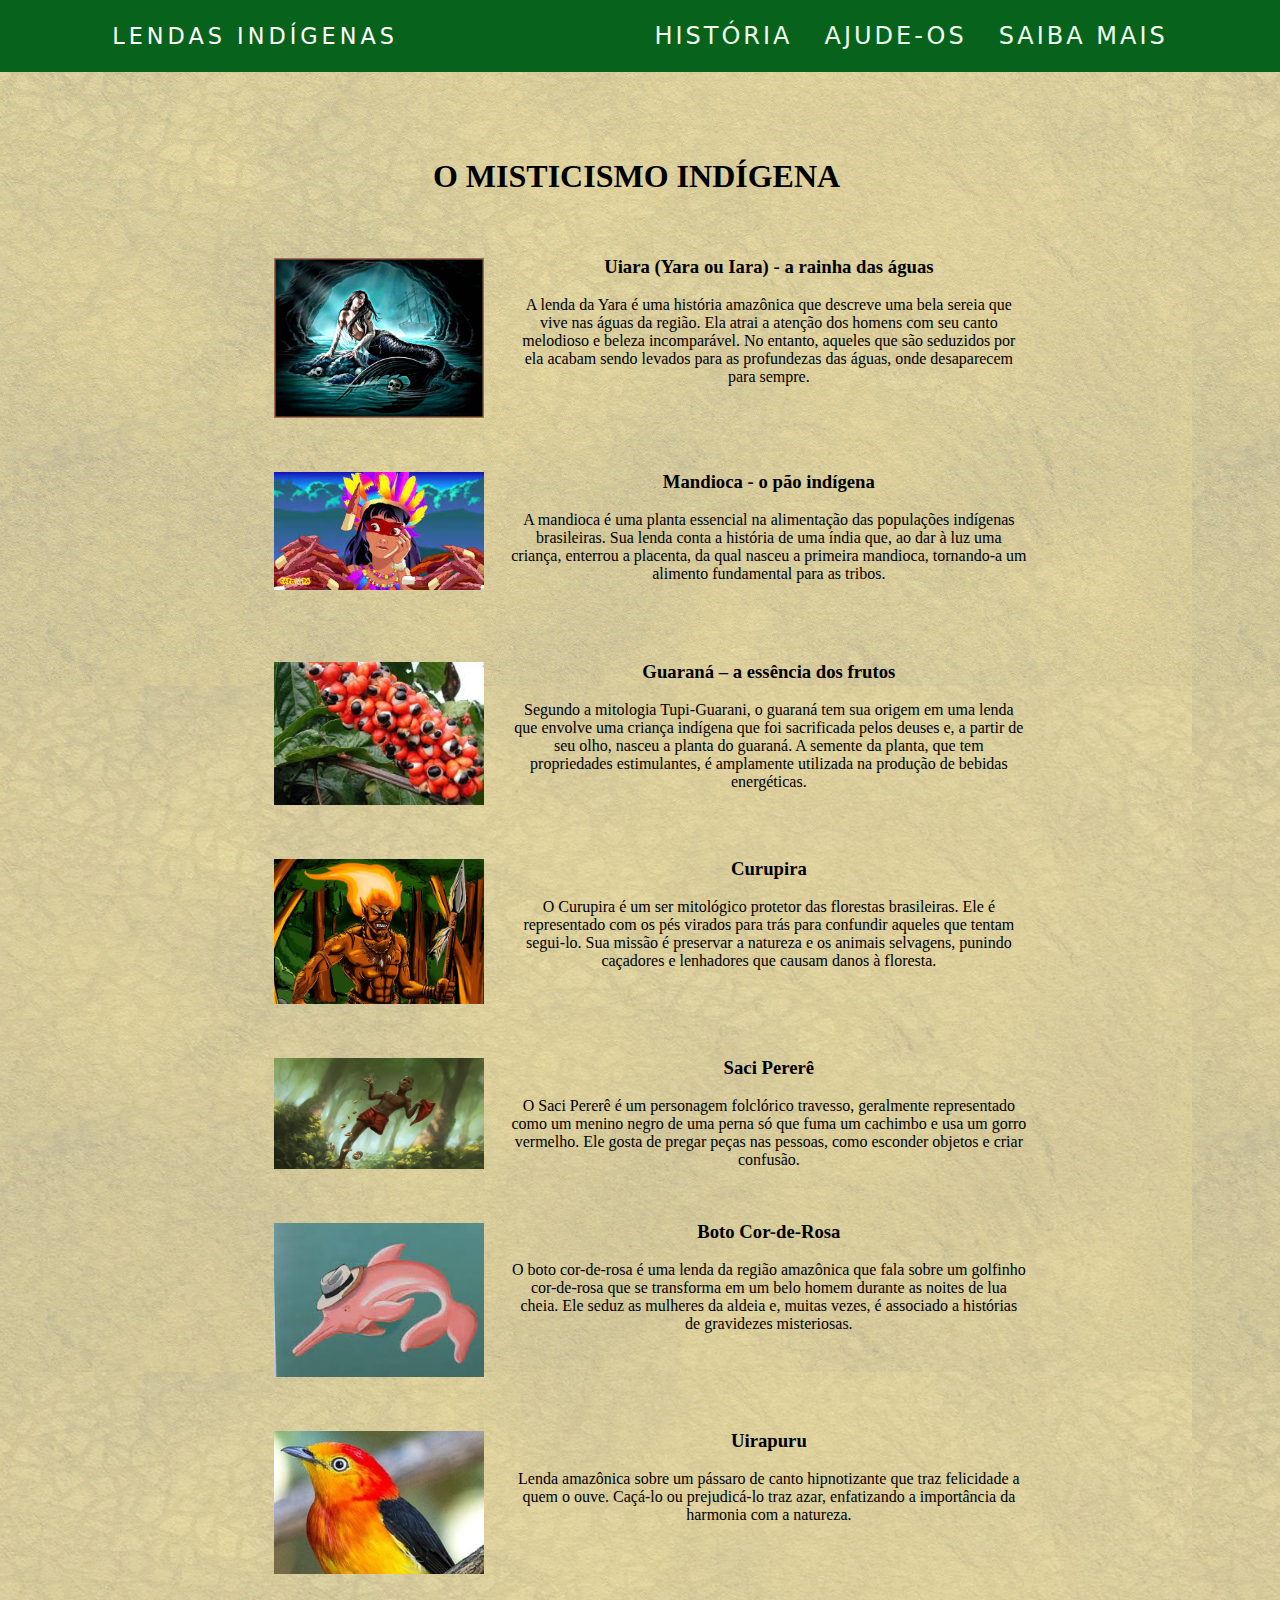
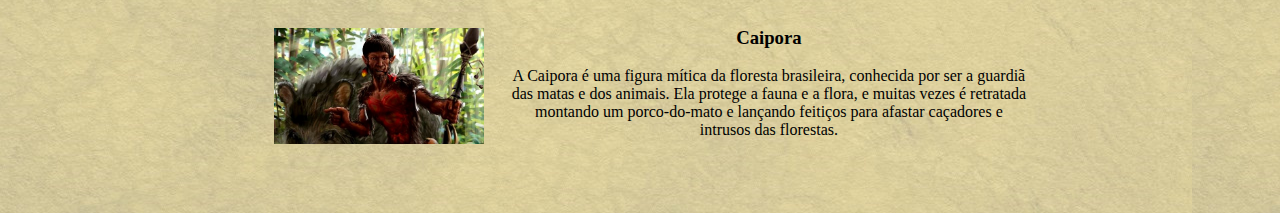
<file: index.html>
<!DOCTYPE html>
<html lang="pt-br">
    <head>
        <meta charset="UTF-8">
        <meta http-equiv="X-UA-Compatible" content="IE=edge">
        <meta name="viewport" content="width=device-width, initial-scale=1.0">
        <title>OS XAMÃS BRASILEIROS</title>
        <link rel="icon" type="image/x-icon" href="indigena.png">
        <link rel="stylesheet" href="style.css">
    </head>
    <body>
        <header>
            <nav>
                <a class="logo">LENDAS INDÍGENAS</a>
                <div class="mobile-menu">
                <div class="line1"></div>
                <div class="line2"></div>
                <div class="line3"></div>
                </div>
                <ul class="nav-list">
                    <li><a href="historiaindigenabr.html">HISTÓRIA</a></li>
                    <li><a href="salve-os-indigenas.html">AJUDE-OS</a></li>
                    <li><a href="curiosidades.html">SAIBA MAIS</a></li>
                    
                </ul>
            </nav>
        </header>
        <div class="bodyOrganiza">
            <main>
              <h3 style="font-family: 'Gill Sans';"> 
              <br>
              <br>
                <h1>O MISTICISMO INDÍGENA</h1>
                <br>
                <br>
                <ul>
                  <li>
                    <img src="Iara.jpg" alt="IMAGEM QUE REPRESENTA A IARA">
                    <p><h3>Uiara (Yara ou Iara) - a rainha das águas</h3> <br>A lenda da Yara é uma história amazônica que descreve uma bela sereia que vive nas águas da região. Ela atrai a atenção dos homens com seu canto melodioso e beleza incomparável. No entanto, aqueles que são seduzidos por ela acabam sendo levados para as profundezas das águas, onde desaparecem para sempre.</p>
                  </li>
                  <li>
                    <img src="Mandioca.jpg" alt="IMAGEM QUE REPRESENTA A LENDA DA MANDIOCA">
                    <p><h3>Mandioca - o pão indígena </h3><br>A mandioca é uma planta essencial na alimentação das populações indígenas brasileiras. Sua lenda conta a história de uma índia que, ao dar à luz uma criança, enterrou a placenta, da qual nasceu a primeira mandioca, tornando-a um alimento fundamental para as tribos.</p>
                  </li>
                  <li>
                    <br>
                    <img src="Guarana.jpg" alt="IMAGEM QUE REPRESENTA O GUARANÁ">
                    <p>
                      <h3>Guaraná – a essência dos frutos </h3><br>Segundo a mitologia Tupi-Guarani, o guaraná tem sua origem em uma lenda que envolve uma criança indígena que foi sacrificada pelos deuses e, a partir de seu olho, nasceu a planta do guaraná. A semente da planta, que tem propriedades estimulantes, é amplamente utilizada na produção de bebidas energéticas.
                    </p>
                  </li>
                  <li>
                    <img src="curupira_1.jpg" alt="IMAGEM QUE REPRESENTA O CURUPIRA">
                    <p>
                      <h3>Curupira</h3><br>O Curupira é um ser mitológico protetor das florestas brasileiras. Ele é representado com os pés virados para trás para confundir aqueles que tentam segui-lo. Sua missão é preservar a natureza e os animais selvagens, punindo caçadores e lenhadores que causam danos à floresta.
                    </p>
                  </li>
                  <li>
                    <img src="saci-perere.jpg" alt="IMAGEM QUE REPRESENTA O SACI">
                    <p><h3>Saci Pererê</h3><br>O Saci Pererê é um personagem folclórico travesso, geralmente representado como um menino negro de uma perna só que fuma um cachimbo e usa um gorro vermelho. Ele gosta de pregar peças nas pessoas, como esconder objetos e criar confusão.
                    </p>
                  </li>
                  <li>
                    <img src="Boto.jpg" alt="IMAGEM QUE REPRESENTA A LENDA DO BOTO COR DE ROSA">
                    <p>
                      <h3>Boto Cor-de-Rosa</h3><br>O boto cor-de-rosa é uma lenda da região amazônica que fala sobre um golfinho cor-de-rosa que se transforma em um belo homem durante as noites de lua cheia. Ele seduz as mulheres da aldeia e, muitas vezes, é associado a histórias de gravidezes misteriosas.
                    </p>
                  </li>
                  <li>
                    <img src="UIRAPURU.png" alt="IMAGEM QUE REPRESENTA O UIRAPURU">
                    <p>
                      <h3>Uirapuru</h3><br>Lenda amazônica sobre um pássaro de canto hipnotizante que traz felicidade a quem o ouve. Caçá-lo ou prejudicá-lo traz azar, enfatizando a importância da harmonia com a natureza.
                    <br>
                    </p>
                  </li>
                  <li>
                    <img src="caipora.png" alt="IMAGEM QUE REPRESENTA A LENDA DO CAIPORA">
                    <p>
                      <h3>Caipora</h3><br>A Caipora é uma figura mítica da floresta brasileira, conhecida por ser a guardiã das matas e dos animais. Ela protege a fauna e a flora, e muitas vezes é retratada montando um porco-do-mato e lançando feitiços para afastar caçadores e intrusos das florestas.
                    </p>
                  </li>
                </ul>
              </div>
            <script src="script.js"></script>
    </body>
</html>
</file>
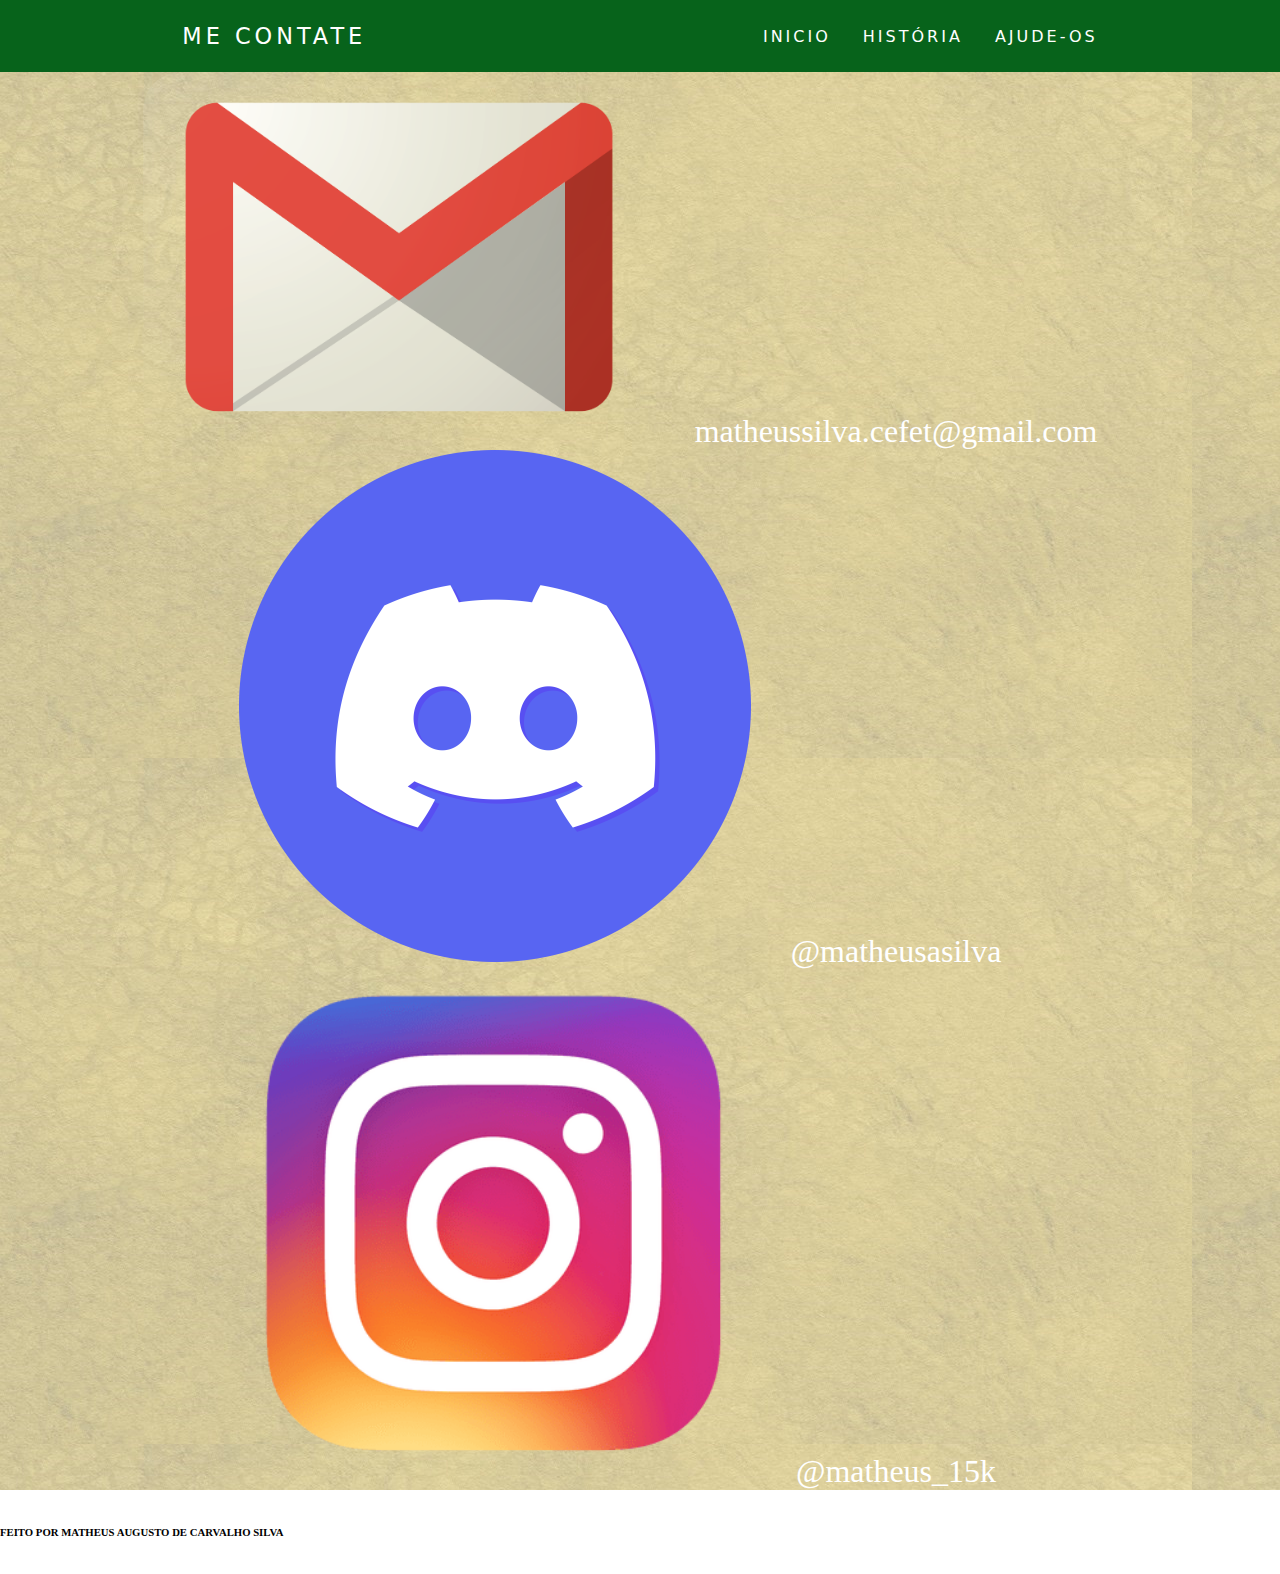
<file: contato.html>
<!DOCTYPE html>
<html lang="pt-br">
    <head>
        <meta charset="UTF-8">
        <meta http-equiv="X-UA-Compatible" content="IE=edge">
        <meta name="viewport" content="width=device-width, initial-scale=1.0">
        <title>OS XAMÃS BRASILEIROS</title>
        <link rel="icon" type="image/x-icon" href="indigena.png">
        <link rel="stylesheet" href="stylecontato.css">
    </head>
    <body>
        <header>
            <nav>
                <a class="logo">ME CONTATE</a>
                <div class="mobile-menu">
                <div class="line1"></div>
                <div class="line2"></div>
                <div class="line3"></div>
                </div>
                <ul class="nav-list">
                    <li><a href="index.html">INICIO</a></li>
                    <li><a href="historiaindigenabr.html">HISTÓRIA</a></li>
                    <li><a href="salve-os-indigenas.html">AJUDE-OS</a></li>
                </ul>
            </nav>
        </header>
            <main>
                <img src="email.png" height="10%" width="40%"><a href="mailto:matheussilva.cefet@gmail.com">matheussilva.cefet@gmail.com</a>
                <img src="discord.png" height="40%" width="40%"><a href="https://discord.com/">@matheusasilva</a>
                <img src="instagram.png" height="40%" width="40%"><a href="https://instagram.com/matheus_15k?igshid=MzNINGNkZWQ4Mg==">@matheus_15k</a>
            </main>
            <footer><br><br><h6>FEITO POR MATHEUS AUGUSTO DE CARVALHO SILVA</h6> <br><br></footer>
            <script src="mobile-navbar.js"></script>
    </body>
</html>
</file>
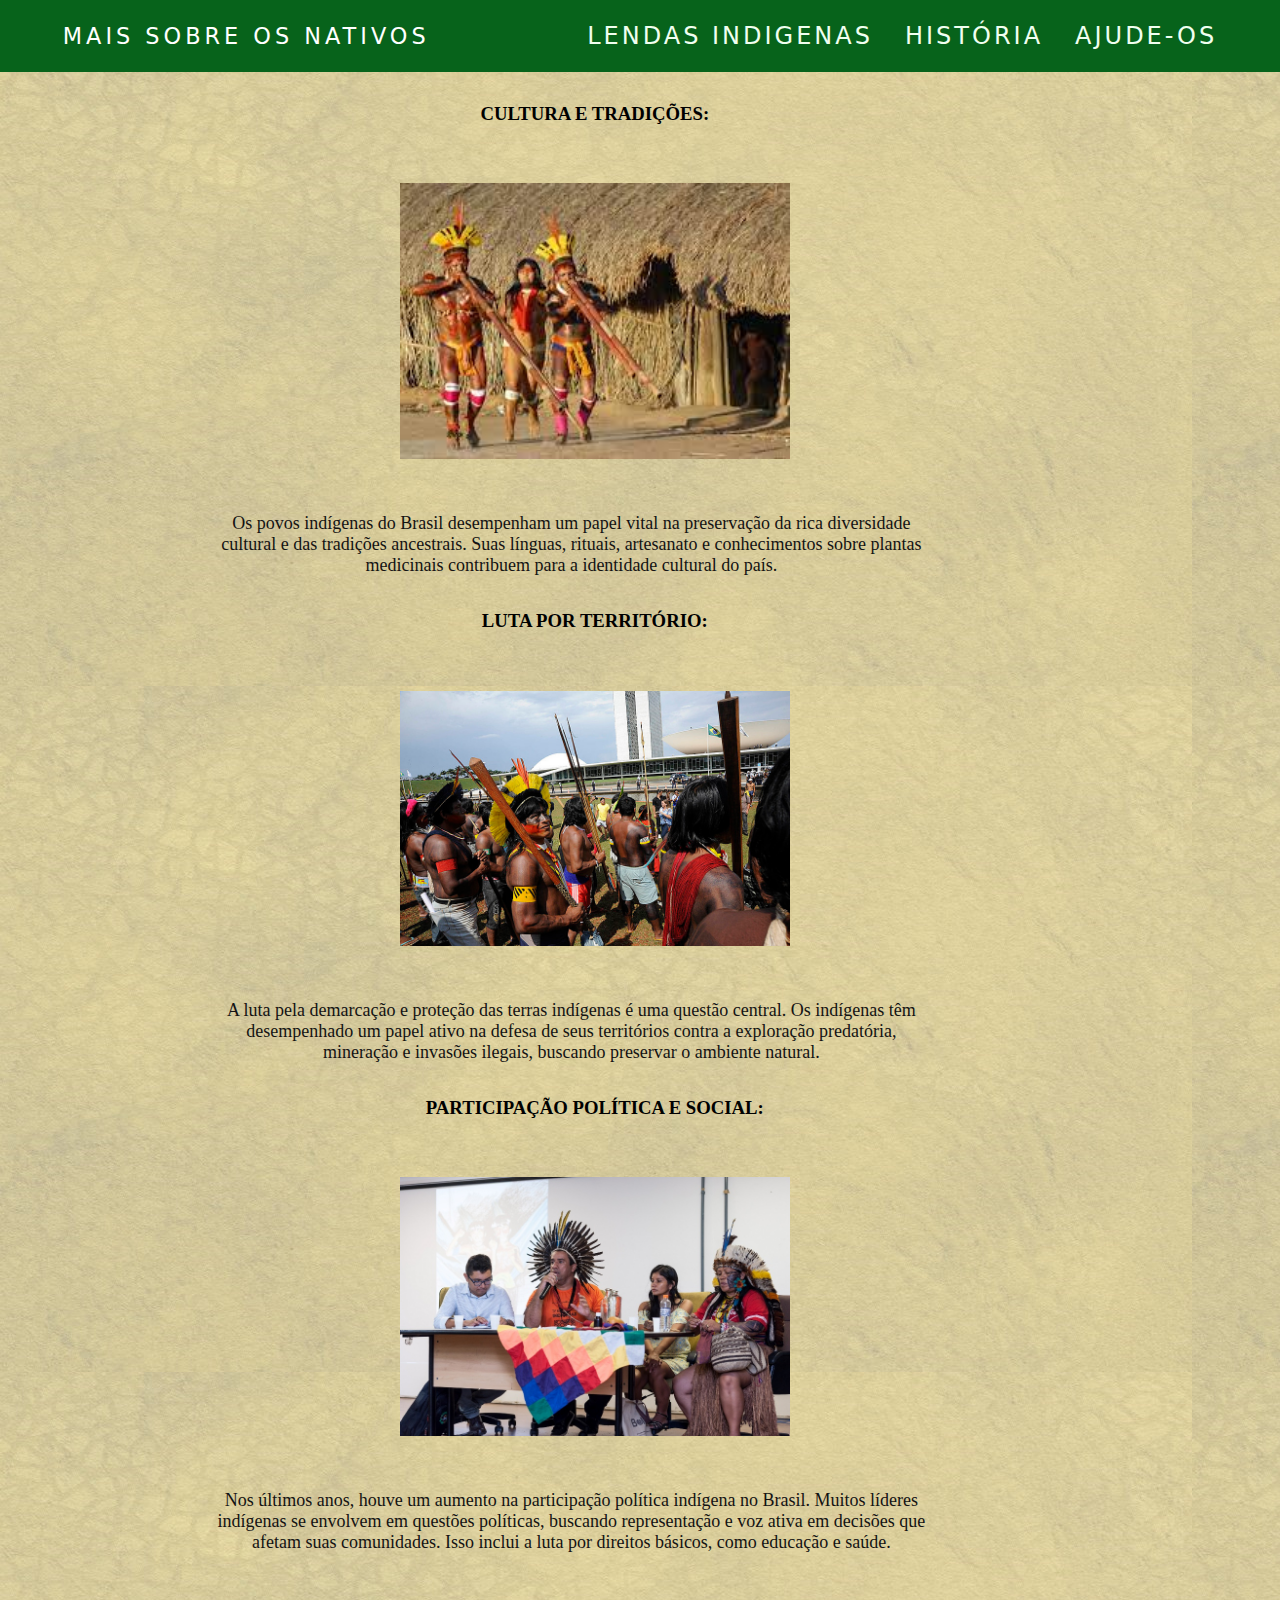
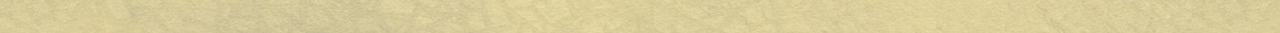
<file: curiosidades.html>
<!DOCTYPE html>
<html lang="pt-br">
    <head>
        <meta charset="UTF-8">
        <meta http-equiv="X-UA-Compatible" content="IE=edge">
        <meta name="viewport" content="width=device-width, initial-scale=1.0">
        <title>OS XAMÃS BRASILEIROS</title>
        <link rel="icon" type="image/x-icon" href="indigena.png">
        <link rel="stylesheet" href="style3.css">
    </head>
    <body>
        <header>
            <nav>
                <a class="logo">MAIS SOBRE OS NATIVOS</a>
                <div class="mobile-menu">
                <div class="line1"></div>
                <div class="line2"></div>
                <div class="line3"></div>
                </div>
                <ul class="nav-list">
                    <li><a href="index.html">LENDAS INDIGENAS</a></li>
                    <li><a href="historiaindigenabr.html">HISTÓRIA</a></li>
                    <li><a href="salve-os-indigenas.html">AJUDE-OS</a></li>
                </ul>
            </nav>
        </header>
            <main>
                <h3>CULTURA E TRADIÇÕES:</h3>
                <img src="culturaInd.jpg" alt="Imagem que demonstra a manifestação cultural indígena.">
                <p>
                    Os povos indígenas do Brasil desempenham um papel vital na preservação da rica diversidade cultural e das tradições ancestrais. Suas línguas, rituais, artesanato e conhecimentos sobre plantas medicinais contribuem para a identidade cultural do país.
                </p>
                
                <h3>LUTA POR TERRITÓRIO: </h3>
                <img src="lutaInd.jpg" alt="Imagem que demonstra a manifestação pela reinvidicação de territórios indígenas.">
                <p>
                    A luta pela demarcação e proteção das terras indígenas é uma questão central. Os indígenas têm desempenhado um papel ativo na defesa de seus territórios contra a exploração predatória, mineração e invasões ilegais, buscando preservar o ambiente natural.
                </p>
                <h3>PARTICIPAÇÃO POLÍTICA E SOCIAL:</h3>
                <img src="politicaInd.jpg" alt="Imagem que demonstra indígenas numa assembleia para a reinvidicação de seus direitos.">
                <p>
                    Nos últimos anos, houve um aumento na participação política indígena no Brasil. Muitos líderes indígenas se envolvem em questões políticas, buscando representação e voz ativa em decisões que afetam suas comunidades. Isso inclui a luta por direitos básicos, como educação e saúde.
                </p>
            </main>
            <script src="script.js"></script>
    </body>
</html>
</file>
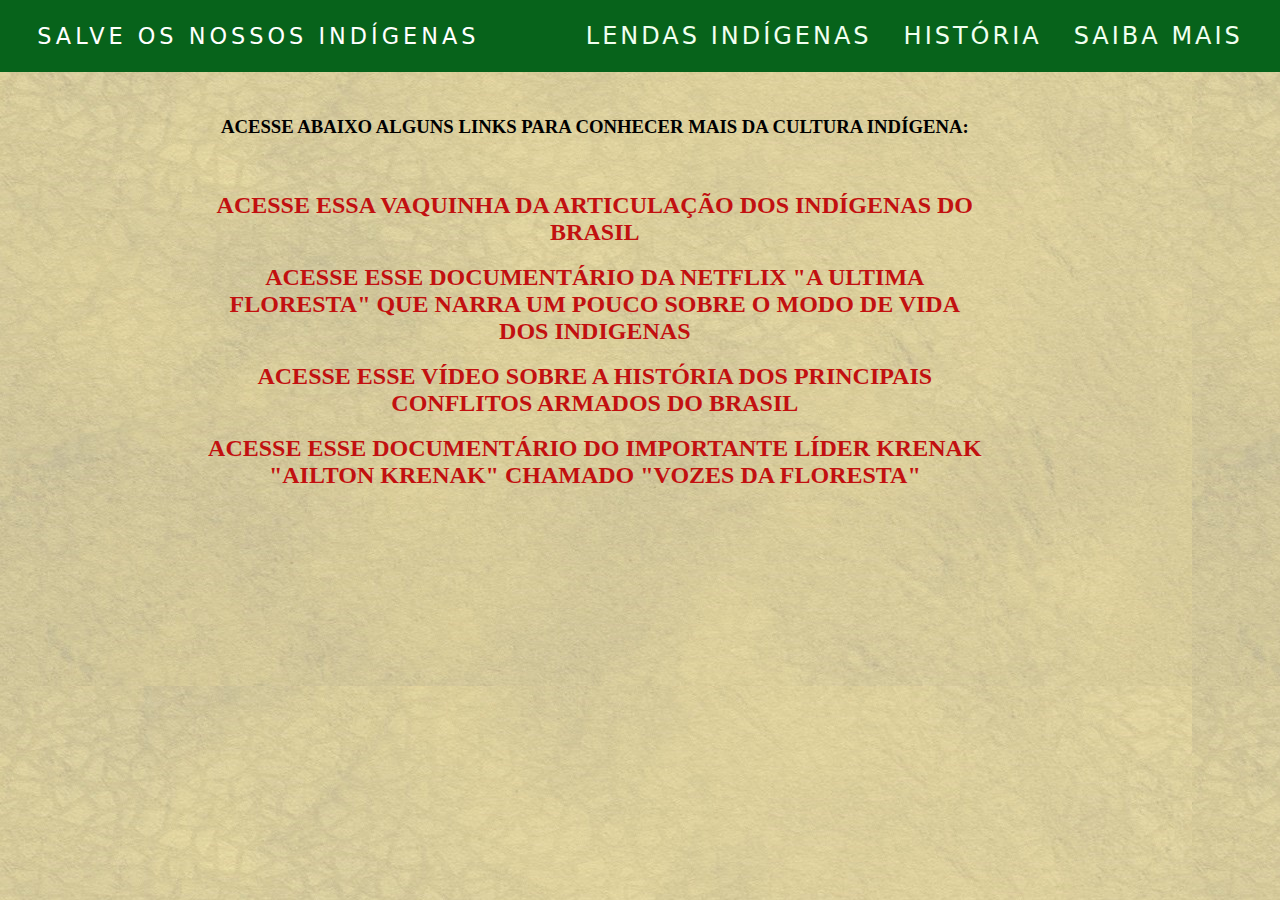
<file: salve-os-indigenas.html>
<!DOCTYPE html>
<html lang="pt-br">
    <head>
        <meta charset="UTF-8">
        <meta http-equiv="X-UA-Compatible" content="IE=edge">
        <meta name="viewport" content="width=device-width, initial-scale=1.0">
        <title>OS XAMÃS BRASILEIROS</title>
        <link rel="icon" type="image/x-icon" href="indigena.png">
        <link rel="stylesheet" href="style2.css">
    </head>
    <body>
        <header>
            <nav>
                <a class="logo">SALVE OS NOSSOS INDÍGENAS</a>
                <div class="mobile-menu">
                <div class="line1"></div>
                <div class="line2"></div>
                <div class="line3"></div>
                </div>
                <ul class="nav-list">
                    <li><a href="index.html">LENDAS INDÍGENAS</a></li>
                    <li><a href="historiaindigenabr.html">HISTÓRIA</a></li>
                    <li><a  href="curiosidades.html">SAIBA MAIS</a></li>
                </ul>
            </nav>
        </header>
            <main>
                <h3 style="font-family: 'Gill Sans';"><br><br>ACESSE ABAIXO ALGUNS LINKS PARA CONHECER MAIS DA CULTURA INDÍGENA:</h3>
                <br>
                <br>
                        <a href="https://www.vakinha.com.br/vaquinha/apoie-os-povos-indigenas" target="_blank"> 
                            <h2> ACESSE ESSA VAQUINHA DA ARTICULAÇÃO DOS INDÍGENAS DO BRASIL
                            </h2>
                        </a>
                        <a href="https://www.netflix.com/br/title/81503933?source=35" target="_blank"> 
                            <h2> ACESSE ESSE DOCUMENTÁRIO DA NETFLIX "A ULTIMA FLORESTA" QUE NARRA UM POUCO SOBRE O MODO DE VIDA DOS INDIGENAS
                            </h2>
                        </a>
                        <a href="https://youtu.be/Y1rx3_PEDqU" target="_blank"> 
                            <h2> ACESSE ESSE VÍDEO SOBRE A HISTÓRIA DOS PRINCIPAIS CONFLITOS ARMADOS DO BRASIL
                            </h2>
                        </a>
                        <a href="https://youtu.be/KRTJIh1os4w" target="_blank"> 
                            <h2> ACESSE ESSE DOCUMENTÁRIO DO IMPORTANTE LÍDER KRENAK "AILTON KRENAK" CHAMADO "VOZES DA FLORESTA"
                            </h2>
                        </a>
            </main>
            <script src="script.js"></script>
    </body>
</html>
</file>
<file: style.css>
* {
    margin: 0;
    padding: 0;
  }
  
  a {
    color: #fff;
    text-decoration: none;
    transition: 0.3s;
  }
  
  a:hover {
    opacity: 0.5;
  }
  
  .logo {
    font-size: 140%;
    text-transform: uppercase;
    letter-spacing: 4px;
  }
  
  nav {
    display: flex;
    justify-content: space-around;
    align-items: center;
    font-family: system-ui, -apple-system, Helvetica, Arial, sans-serif;
    background: #07631b;
    height: 8vh;
  }
  body{
    background-image: url("bg1.jpg");
  }

  main {
    text-align: center;
  }
  
  .nav-list {
    list-style: none;
    display: flex;
  }
  
  .nav-list li {
    letter-spacing: 3px;
    margin-left: 32px;
  }
  
  .mobile-menu {
    display: none;
    cursor: pointer;
  }
  
  .mobile-menu div {
    width: 32px;
    height: 2px;
    background: #fff;
    margin: 8px;
    transition: 0.3s;
  }
  
  @media (max-width: 999px) {
    body {
      overflow-x: hidden;
    }
    .nav-list {
      position: absolute;
      top: 8vh;
      right: 0;
      width: 50vw;
      height: 92vh;
      background: #187a31;
      flex-direction: column;
      align-items: center;
      justify-content: space-around;
      transform: translateX(100%);
      transition: transform 0.3s ease-in;
    }
    .nav-list li {
      margin-left: 0;
      opacity: 0;
    }
    .mobile-menu {
      display: block;
    }
  }
  
  .nav-list.active {
    transform: translateX(0);
  }
  
  @keyframes navLinkFade {
    from {
      opacity: 0;
      transform: translateX(50px);
    }
    to {
      opacity: 1;
      transform: translateX(0);
    }
  }
  
  .mobile-menu.active .line1 {
    transform: rotate(-45deg) translate(-8px, 8px);
  }
  
  .mobile-menu.active .line2 {
    opacity: 0;
  }
  
  .mobile-menu.active .line3 {
    transform: rotate(45deg) translate(-5px, -7px);
  }
  main a{
    font-size: xx-large;
    padding: 20px;
    margin: 20px;
  }
  .margem{
    padding: 5vh;
    margin: 6vh;
  }
  .margemmenor{
    padding: 1%;
    margin: 1vh;
  }
  table{
    background-color: black;
    align-items: initial;
    text-align: initial;
  }
  
  ul{
    text-align: center;
  }
  li a{
    color: honeydew;
    font-size: x-large;
  }
  main img{
    padding: 2vh;
    margin: 1vh;
    float: left;
    width: 27% ;
  }
  .felin{
    display: flex;
  }
  p{
    display: flex;
    font-display: flex;
    padding-top: 2.5%;
    margin: 0.4%;
    padding-right: 6%;
    font-style: italic;
    font-family:'Franklin Gothic Medium', 'Arial Narrow', Arial, sans-serif;
    color: rgb(20, 19, 19);
    font-size: x-large;
  }
  p1{
    padding-top: 2.5%;
    padding-right: 6%;
    font-style: italic;
    font-family:'Franklin Gothic Medium', 'Arial Narrow', Arial, sans-serif;
    color: rgb(20, 19, 19);
    font-size: x-large;
  }
  audio{
    color: #C6E5B1;
    background: #C6E5B1;
  }
  footer{
    text-align: center;
    background-color:black;
  }
  footer h6 {
    font-family: Franklin;
    font-size: 100%;
    text-decoration-color: 0;
  }
  main li{
    display: inline-table;
  }
  @media (max-width: 800px) 
  {
    main{
      padding: 4.8%;
    }
    main img{
      float: none;
      display: inline-block;
      width: 60%;
      height: 60%;
      text-align: center;
      margin-left: 15vw;
      margin-right: 25vw;
    }
  }
  .nav-list.active {
    transform: translateX(0);
  }
  h3{
    text-align: center;
  }
  @media (min-width: 999px) 
  {
    main{
      padding: 4.8%;
      width: 780px;
    }
    .bodyOrganiza{
      text-align: center;
      align-items: center;
      align-content: center;
      margin-left: 16%;
      margin-right: 16%;
    }  
  }
</file>
<file: stylecontato.css>
* {
    margin: 0;
    padding: 0;
  }
  
  a {
    color: #fff;
    text-decoration: none;
    transition: 0.3s;
  }
  
  a:hover {
    opacity: 0.5;
  }
  
  .logo {
    font-size: 140%;
    text-transform: uppercase;
    letter-spacing: 4px;
  }
  
  nav {
    display: flex;
    justify-content: space-around;
    align-items: center;
    font-family: system-ui, -apple-system, Helvetica, Arial, sans-serif;
    background: #07631b;
    height: 8vh;
  }
  
  main {
    background-image: url("bg1.jpg");
    text-align: center;
    align-items: center;
  }
  
  .nav-list {
    list-style: none;
    display: flex;
  }
  
  .nav-list li {
    letter-spacing: 3px;
    margin-left: 32px;
  }
  
  .mobile-menu {
    display: none;
    cursor: pointer;
  }
  
  .mobile-menu div {
    width: 32px;
    height: 2px;
    background: #fff;
    margin: 8px;
    transition: 0.3s;
  }
  
  @media (max-width: 999px) {
    body {
      overflow-x: hidden;
    }
    .nav-list {
      position: absolute;
      top: 8vh;
      right: 0;
      width: 50vw;
      height: 92vh;
      background: #187a31;
      flex-direction: column;
      align-items: center;
      justify-content: space-around;
      transform: translateX(100%);
      transition: transform 0.3s ease-in;
    }
    .nav-list li {
      margin-left: 0;
      opacity: 0;
    }
    .mobile-menu {
      display: block;
    }
  }
  
  .nav-list.active {
    transform: translateX(0);
  }
  
  @keyframes navLinkFade {
    from {
      opacity: 0;
      transform: translateX(50px);
    }
    to {
      opacity: 1;
      transform: translateX(0);
    }
  }
  
  .mobile-menu.active .line1 {
    transform: rotate(-45deg) translate(-8px, 8px);
  }
  
  .mobile-menu.active .line2 {
    opacity: 0;
  }
  
  .mobile-menu.active .line3 {
    transform: rotate(45deg) translate(-5px, -7px);
  }
  main a{
    font-size: xx-large;
    padding: 20px;
    margin: 20px;
  }
</file>
<file: style3.css>
* {
  margin: 0;
  padding: 0;
}

a {
  color: #fff;
  text-decoration: none;
  transition: 0.3s;
}

a:hover {
  opacity: 0.5;
}

.logo {
  font-size: 140%;
  text-transform: uppercase;
  letter-spacing: 4px;
}

nav {
  display: flex;
  justify-content: space-around;
  align-items: center;
  font-family: system-ui, -apple-system, Helvetica, Arial, sans-serif;
  background: #07631b;
  height: 8vh;
}
body{
  background-image: url("bg1.jpg");
}

main {
  text-align: center;
}

.nav-list {
  list-style: none;
  display: flex;
}

.nav-list li {
  letter-spacing: 3px;
  margin-left: 32px;
}

.mobile-menu {
  display: none;
  cursor: pointer;
}

.mobile-menu div {
  width: 32px;
  height: 2px;
  background: #fff;
  margin: 8px;
  transition: 0.3s;
}

@media (max-width: 999px) {
  body {
    overflow-x: hidden;
  }
  .nav-list {
    position: absolute;
    top: 8vh;
    right: 0;
    width: 50vw;
    height: 92vh;
    background: #187a31;
    flex-direction: column;
    align-items: center;
    justify-content: space-around;
    transform: translateX(100%);
    transition: transform 0.3s ease-in;
  }
  .nav-list li {
    margin-left: 0;
    opacity: 0;
  }
  .mobile-menu {
    display: block;
  }
}

.nav-list.active {
  transform: translateX(0);
}

@keyframes navLinkFade {
  from {
    opacity: 0;
    transform: translateX(50px);
  }
  to {
    opacity: 1;
    transform: translateX(0);
  }
}

.mobile-menu.active .line1 {
  transform: rotate(-45deg) translate(-8px, 8px);
}

.mobile-menu.active .line2 {
  opacity: 0;
}

.mobile-menu.active .line3 {
  transform: rotate(45deg) translate(-5px, -7px);
}
main a{
  font-size: small;
  padding: 20px;
  margin: 20px;
  color: brown;
}
.margem{
  padding: 5vh;
  margin: 6vh;
}
.margemmenor{
  padding: 5%;
  margin: 3vh;
}
table{
  background-color: black;
  align-items: initial;
  text-align: initial;
}

ul{
  text-align: center;
}
li a{
  color: honeydew;
  font-size: x-large;
}
main img{
  padding: 2vh;
  margin: 1vh;
  float: none;
  display: inline-block;
  width: 50% ;
}
.felin{
  display: flex;
}
p{
  display: flex;
  font-display: flex;
  padding-top: 2.5%;
  margin: 0.4%;
  padding-right: 6%;
  color: rgb(20, 19, 19);
  font-size: large;
}
audio{
  color: #C6E5B1;
  background: #C6E5B1;
}
footer{
  text-align: center;
  background-color:black;
}
footer h6 {
  font-family: Franklin;
  font-size: 100%;
  text-decoration-color: 0;
}
main li{
  display: inline-table;
}
@media (max-width: 800px) 
{
  main{
    padding: 4.8%;
  }
  main img{
    float: none;
    display: inline-block;
    width: 50%;
    height: 50%;
    text-align: center;
    margin-left: 20vw;
    margin-right: 25vw;
  }
}
.nav-list.active {
  transform: translateX(0);
}
h3{
  text-align: center;
  padding: 4%;
}
@media (min-width: 900px) 
{
  main{
    padding-left: 16%;
    padding-bottom: 6%;
    width: 780px;
  }
  .bodyOrganiza{
    text-align: center;
    align-items: center;
    align-content: center;
    margin-left: 16%;
    margin-right: 16%;
  }
  main img{
      float: none;
      display: inline-block;
      width: 50%;
      height: 50%;
      text-align: center;
  }
  main a{
      font-size: medium;
      padding: 20px;
      margin: 20px;
      color: rgb(194, 16, 16);
  }
}
</file>
<file: style2.css>
* {
    margin: 0;
    padding: 0;
  }
  
  a {
    color: #fff;
    text-decoration: none;
    transition: 0.3s;
  }
  
  a:hover {
    opacity: 0.5;
  }
  
  .logo {
    font-size: 140%;
    text-transform: uppercase;
    letter-spacing: 4px;
  }
  
  nav {
    display: flex;
    justify-content: space-around;
    align-items: center;
    font-family: system-ui, -apple-system, Helvetica, Arial, sans-serif;
    background: #07631b;
    height: 8vh;
  }
  body{
    background-image: url("bg1.jpg");
  }

  main {
    text-align: center;
  }
  
  .nav-list {
    list-style: none;
    display: flex;
  }
  
  .nav-list li {
    letter-spacing: 3px;
    margin-left: 32px;
  }
  
  .mobile-menu {
    display: none;
    cursor: pointer;
  }
  
  .mobile-menu div {
    width: 32px;
    height: 2px;
    background: #fff;
    margin: 8px;
    transition: 0.3s;
  }
  
  @media (max-width: 999px) {
    body {
      overflow-x: hidden;
    }
    .nav-list {
      position: absolute;
      top: 8vh;
      right: 0;
      width: 50vw;
      height: 92vh;
      background: #187a31;
      flex-direction: column;
      align-items: center;
      justify-content: space-around;
      transform: translateX(100%);
      transition: transform 0.3s ease-in;
    }
    .nav-list li {
      margin-left: 0;
      opacity: 0;
    }
    .mobile-menu {
      display: block;
    }
  }
  
  .nav-list.active {
    transform: translateX(0);
  }
  
  @keyframes navLinkFade {
    from {
      opacity: 0;
      transform: translateX(50px);
    }
    to {
      opacity: 1;
      transform: translateX(0);
    }
  }
  
  .mobile-menu.active .line1 {
    transform: rotate(-45deg) translate(-8px, 8px);
  }
  
  .mobile-menu.active .line2 {
    opacity: 0;
  }
  
  .mobile-menu.active .line3 {
    transform: rotate(45deg) translate(-5px, -7px);
  }
  main a{
    font-size: small;
    padding: 20px;
    margin: 20px;
    color: brown;
  }
  .margem{
    padding: 5vh;
    margin: 6vh;
  }
  .margemmenor{
    padding: 5%;
    margin: 3vh;
  }
  table{
    background-color: black;
    align-items: initial;
    text-align: initial;
  }
  
  ul{
    text-align: center;
  }
  li a{
    color: honeydew;
    font-size: x-large;
  }
  main img{
    padding: 2vh;
    margin: 1vh;
    float: none;
    display: inline-block;
    width: 50% ;
  }
  .felin{
    display: flex;
  }
  p{
    display: flex;
    font-display: flex;
    padding-top: 2.5%;
    margin: 0.4%;
    padding-right: 6%;
    color: rgb(20, 19, 19);
    font-size: large;
  }
  audio{
    color: #C6E5B1;
    background: #C6E5B1;
  }
  footer{
    text-align: center;
    background-color:black;
  }
  footer h6 {
    font-family: Franklin;
    font-size: 100%;
    text-decoration-color: 0;
  }
  main li{
    display: inline-table;
  }
  @media (max-width: 800px) 
  {
    main{
      padding: 4.8%;
    }
    main img{
      float: none;
      display: inline-block;
      width: 50%;
      height: 50%;
      text-align: center;
      margin-left: 20vw;
      margin-right: 25vw;
    }
  }
  .nav-list.active {
    transform: translateX(0);
  }
  h3{
    text-align: center;
  }
  @media (min-width: 900px) 
  {
    main{
      padding-left: 16%;
      padding-bottom: 6%;
      width: 780px;
    }
    .bodyOrganiza{
      text-align: center;
      align-items: center;
      align-content: center;
      margin-left: 16%;
      margin-right: 16%;
    }
    main img{
        float: none;
        display: inline-block;
        width: 50%;
        height: 50%;
        text-align: center;
    }
    main a{
        font-size: medium;
        padding: 20px;
        margin: 20px;
        color: rgb(194, 16, 16);
    }
  }
</file>
